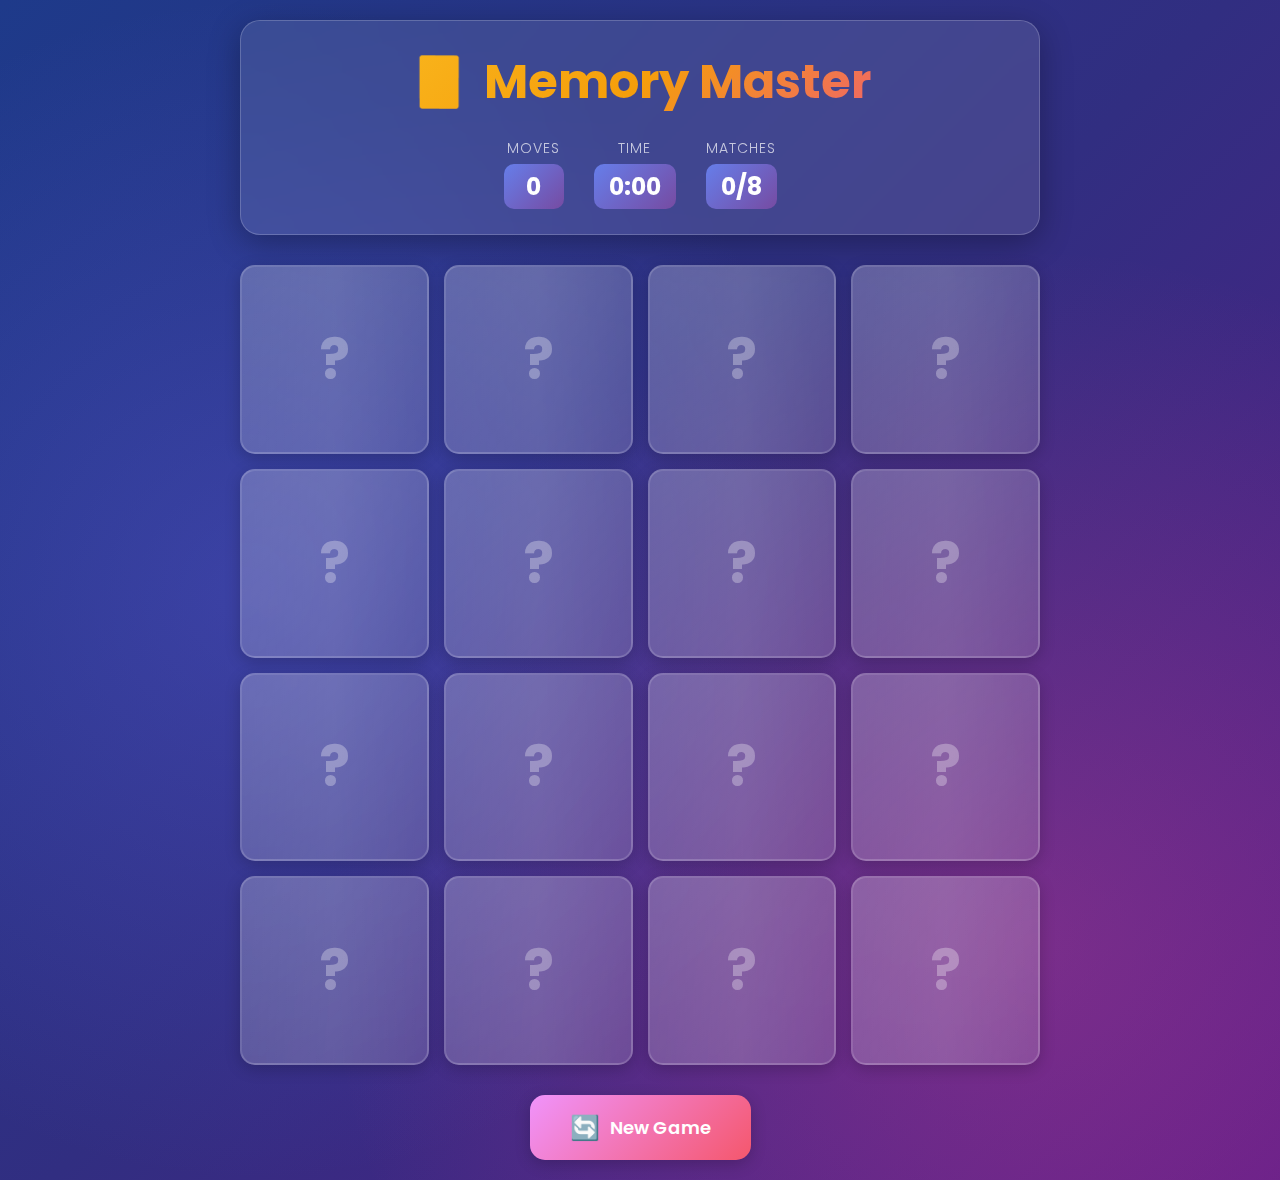
<file: memory-card-game/index.html>
<!DOCTYPE html>
<html lang="en">

<head>
    <meta charset="UTF-8">
    <meta name="viewport" content="width=device-width, initial-scale=1.0">
    <meta name="description" content="A beautiful and interactive memory card matching game built with JavaScript">
    <title>Memory Master - Card Matching Game</title>
    <link rel="preconnect" href="https://fonts.googleapis.com">
    <link rel="preconnect" href="https://fonts.gstatic.com" crossorigin>
    <link href="https://fonts.googleapis.com/css2?family=Poppins:wght@300;400;600;700&display=swap" rel="stylesheet">
    <link rel="stylesheet" href="style.css">
</head>

<body>
    <div class="container">
        <header class="game-header">
            <h1 class="game-title">
                <span class="title-icon">🎴</span>
                Memory Master
            </h1>
            <div class="stats-container">
                <div class="stat-item">
                    <span class="stat-label">Moves</span>
                    <span class="stat-value" id="moves">0</span>
                </div>
                <div class="stat-item">
                    <span class="stat-label">Time</span>
                    <span class="stat-value" id="timer">0:00</span>
                </div>
                <div class="stat-item">
                    <span class="stat-label">Matches</span>
                    <span class="stat-value" id="matches">0/8</span>
                </div>
            </div>
        </header>

        <div class="game-board" id="gameBoard"></div>

        <div class="controls">
            <button class="btn btn-primary" id="resetBtn">
                <span class="btn-icon">🔄</span>
                New Game
            </button>
        </div>
    </div>

    <!-- Victory Modal -->
    <div class="modal" id="victoryModal">
        <div class="modal-content">
            <div class="victory-animation">
                <div class="confetti">🎉</div>
                <div class="confetti">🎊</div>
                <div class="confetti">✨</div>
                <div class="confetti">🌟</div>
                <div class="confetti">💫</div>
            </div>
            <h2 class="victory-title">🏆 Congratulations! 🏆</h2>
            <p class="victory-text">You've matched all the cards!</p>
            <div class="victory-stats">
                <div class="victory-stat">
                    <span class="victory-stat-value" id="finalMoves">0</span>
                    <span class="victory-stat-label">Moves</span>
                </div>
                <div class="victory-stat">
                    <span class="victory-stat-value" id="finalTime">0:00</span>
                    <span class="victory-stat-label">Time</span>
                </div>
            </div>
            <button class="btn btn-victory" id="playAgainBtn">
                <span class="btn-icon">🎮</span>
                Play Again
            </button>
        </div>
    </div>

    <script src="script.js"></script>
</body>

</html>
</file>
<file: memory-card-game/style.css>
* {
    margin: 0;
    padding: 0;
    box-sizing: border-box;
}

:root {
    --primary: #6366f1;
    --primary-dark: #4f46e5;
    --secondary: #ec4899;
    --success: #10b981;
    --bg-dark: #0f172a;
    --bg-card: #1e293b;
    --text-light: #f1f5f9;
    --text-muted: #94a3b8;
    --shadow-sm: 0 2px 8px rgba(0, 0, 0, 0.1);
    --shadow-md: 0 4px 16px rgba(0, 0, 0, 0.2);
    --shadow-lg: 0 8px 32px rgba(0, 0, 0, 0.3);
    --gradient-primary: linear-gradient(135deg, #667eea 0%, #764ba2 100%);
    --gradient-secondary: linear-gradient(135deg, #f093fb 0%, #f5576c 100%);
    --gradient-success: linear-gradient(135deg, #4facfe 0%, #00f2fe 100%);
}

body {
    font-family: 'Poppins', sans-serif;
    background: linear-gradient(135deg, #1e3a8a 0%, #312e81 50%, #581c87 100%);
    min-height: 100vh;
    display: flex;
    justify-content: center;
    align-items: center;
    padding: 20px;
    position: relative;
    overflow-x: hidden;
}

body::before {
    content: '';
    position: absolute;
    top: 0;
    left: 0;
    right: 0;
    bottom: 0;
    background:
        radial-gradient(circle at 20% 50%, rgba(99, 102, 241, 0.3) 0%, transparent 50%),
        radial-gradient(circle at 80% 80%, rgba(236, 72, 153, 0.3) 0%, transparent 50%);
    pointer-events: none;
    animation: gradientShift 15s ease infinite;
}

@keyframes gradientShift {

    0%,
    100% {
        opacity: 0.5;
    }

    50% {
        opacity: 0.8;
    }
}

.container {
    max-width: 800px;
    width: 100%;
    position: relative;
    z-index: 1;
}

/* Header */
.game-header {
    text-align: center;
    margin-bottom: 30px;
    background: rgba(255, 255, 255, 0.1);
    backdrop-filter: blur(10px);
    border-radius: 20px;
    padding: 25px;
    border: 1px solid rgba(255, 255, 255, 0.2);
    box-shadow: var(--shadow-lg);
}

.game-title {
    font-size: 3rem;
    font-weight: 700;
    background: linear-gradient(135deg, #fbbf24, #f59e0b, #ec4899);
    -webkit-background-clip: text;
    -webkit-text-fill-color: transparent;
    background-clip: text;
    margin-bottom: 20px;
    display: flex;
    align-items: center;
    justify-content: center;
    gap: 15px;
}

.title-icon {
    font-size: 3rem;
    animation: float 3s ease-in-out infinite;
}

@keyframes float {

    0%,
    100% {
        transform: translateY(0px);
    }

    50% {
        transform: translateY(-10px);
    }
}

.stats-container {
    display: flex;
    justify-content: center;
    gap: 30px;
    flex-wrap: wrap;
}

.stat-item {
    display: flex;
    flex-direction: column;
    align-items: center;
    gap: 5px;
}

.stat-label {
    font-size: 0.875rem;
    color: rgba(255, 255, 255, 0.7);
    text-transform: uppercase;
    letter-spacing: 1px;
    font-weight: 300;
}

.stat-value {
    font-size: 1.5rem;
    font-weight: 700;
    color: #fff;
    background: var(--gradient-primary);
    padding: 5px 15px;
    border-radius: 10px;
    min-width: 60px;
    text-align: center;
}

/* Game Board */
.game-board {
    display: grid;
    grid-template-columns: repeat(4, 1fr);
    gap: 15px;
    margin-bottom: 30px;
    perspective: 1000px;
}

.card {
    aspect-ratio: 1;
    position: relative;
    cursor: pointer;
    transform-style: preserve-3d;
    transition: transform 0.6s cubic-bezier(0.4, 0.0, 0.2, 1);
}

.card:hover:not(.flipped):not(.matched) {
    transform: scale(1.05) rotateY(10deg);
}

.card.flipped {
    transform: rotateY(180deg);
}

.card.matched {
    animation: matchPulse 0.6s ease;
}

@keyframes matchPulse {
    0% {
        transform: scale(1);
    }

    50% {
        transform: scale(1.1) rotate(5deg);
    }

    100% {
        transform: scale(1);
    }
}

.card-face {
    position: absolute;
    width: 100%;
    height: 100%;
    border-radius: 15px;
    backface-visibility: hidden;
    display: flex;
    justify-content: center;
    align-items: center;
    font-size: 3rem;
    box-shadow: var(--shadow-md);
    border: 2px solid rgba(255, 255, 255, 0.2);
}

.card-front {
    background: var(--gradient-primary);
    transform: rotateY(180deg);
}

.card-back {
    background: linear-gradient(135deg, rgba(255, 255, 255, 0.2) 0%, rgba(255, 255, 255, 0.1) 100%);
    backdrop-filter: blur(10px);
    position: relative;
    overflow: hidden;
}

.card-back::before {
    content: '?';
    font-size: 3.5rem;
    font-weight: 700;
    color: rgba(255, 255, 255, 0.3);
    position: absolute;
}

.card-back::after {
    content: '';
    position: absolute;
    top: 50%;
    left: 50%;
    width: 150%;
    height: 150%;
    background: linear-gradient(45deg, transparent, rgba(255, 255, 255, 0.1), transparent);
    transform: translate(-50%, -50%) rotate(45deg);
    animation: shimmer 3s ease-in-out infinite;
}

@keyframes shimmer {

    0%,
    100% {
        transform: translate(-50%, -50%) rotate(45deg) translateX(-100%);
    }

    50% {
        transform: translate(-50%, -50%) rotate(45deg) translateX(100%);
    }
}

/* Controls */
.controls {
    display: flex;
    justify-content: center;
}

.btn {
    padding: 15px 40px;
    font-size: 1.125rem;
    font-weight: 600;
    border: none;
    border-radius: 15px;
    cursor: pointer;
    display: flex;
    align-items: center;
    gap: 10px;
    transition: all 0.3s ease;
    font-family: 'Poppins', sans-serif;
    box-shadow: var(--shadow-md);
}

.btn-primary {
    background: var(--gradient-secondary);
    color: white;
}

.btn-primary:hover {
    transform: translateY(-3px);
    box-shadow: var(--shadow-lg);
}

.btn-primary:active {
    transform: translateY(-1px);
}

.btn-icon {
    font-size: 1.5rem;
}

/* Victory Modal */
.modal {
    display: none;
    position: fixed;
    top: 0;
    left: 0;
    width: 100%;
    height: 100%;
    background: rgba(0, 0, 0, 0.8);
    backdrop-filter: blur(10px);
    z-index: 1000;
    justify-content: center;
    align-items: center;
    animation: fadeIn 0.3s ease;
}

.modal.active {
    display: flex;
}

@keyframes fadeIn {
    from {
        opacity: 0;
    }

    to {
        opacity: 1;
    }
}

.modal-content {
    background: linear-gradient(135deg, #667eea 0%, #764ba2 100%);
    padding: 50px;
    border-radius: 30px;
    text-align: center;
    max-width: 500px;
    width: 90%;
    box-shadow: 0 20px 60px rgba(0, 0, 0, 0.5);
    position: relative;
    animation: modalSlideIn 0.5s cubic-bezier(0.68, -0.55, 0.265, 1.55);
}

@keyframes modalSlideIn {
    from {
        transform: scale(0.5) translateY(-100px);
        opacity: 0;
    }

    to {
        transform: scale(1) translateY(0);
        opacity: 1;
    }
}

.victory-animation {
    position: absolute;
    top: 0;
    left: 0;
    width: 100%;
    height: 100%;
    pointer-events: none;
    overflow: hidden;
    border-radius: 30px;
}

.confetti {
    position: absolute;
    font-size: 2rem;
    animation: confettiFall 3s ease-in-out infinite;
}

.confetti:nth-child(1) {
    left: 10%;
    animation-delay: 0s;
}

.confetti:nth-child(2) {
    left: 30%;
    animation-delay: 0.5s;
}

.confetti:nth-child(3) {
    left: 50%;
    animation-delay: 1s;
}

.confetti:nth-child(4) {
    left: 70%;
    animation-delay: 1.5s;
}

.confetti:nth-child(5) {
    left: 90%;
    animation-delay: 2s;
}

@keyframes confettiFall {
    0% {
        top: -10%;
        transform: rotate(0deg);
        opacity: 1;
    }

    100% {
        top: 110%;
        transform: rotate(360deg);
        opacity: 0;
    }
}

.victory-title {
    font-size: 2.5rem;
    color: white;
    margin-bottom: 15px;
    font-weight: 700;
    text-shadow: 0 2px 10px rgba(0, 0, 0, 0.3);
}

.victory-text {
    font-size: 1.25rem;
    color: rgba(255, 255, 255, 0.9);
    margin-bottom: 30px;
}

.victory-stats {
    display: flex;
    justify-content: center;
    gap: 40px;
    margin-bottom: 30px;
}

.victory-stat {
    display: flex;
    flex-direction: column;
    align-items: center;
    gap: 5px;
}

.victory-stat-value {
    font-size: 2.5rem;
    font-weight: 700;
    color: #fbbf24;
    text-shadow: 0 2px 10px rgba(0, 0, 0, 0.3);
}

.victory-stat-label {
    font-size: 0.875rem;
    color: rgba(255, 255, 255, 0.8);
    text-transform: uppercase;
    letter-spacing: 1px;
}

.btn-victory {
    background: white;
    color: #764ba2;
    font-size: 1.25rem;
    padding: 18px 50px;
}

.btn-victory:hover {
    transform: translateY(-3px) scale(1.05);
    box-shadow: 0 10px 30px rgba(0, 0, 0, 0.3);
}

/* Responsive Design */
@media (max-width: 768px) {
    .game-title {
        font-size: 2rem;
    }

    .title-icon {
        font-size: 2rem;
    }

    .game-board {
        gap: 10px;
    }

    .card-face {
        font-size: 2rem;
    }

    .victory-title {
        font-size: 2rem;
    }

    .modal-content {
        padding: 30px;
    }
}

@media (max-width: 480px) {
    .stats-container {
        gap: 15px;
    }

    .stat-value {
        font-size: 1.25rem;
        padding: 3px 10px;
    }

    .game-board {
        gap: 8px;
    }

    .card-face {
        font-size: 1.5rem;
        border-radius: 10px;
    }
}
</file>
